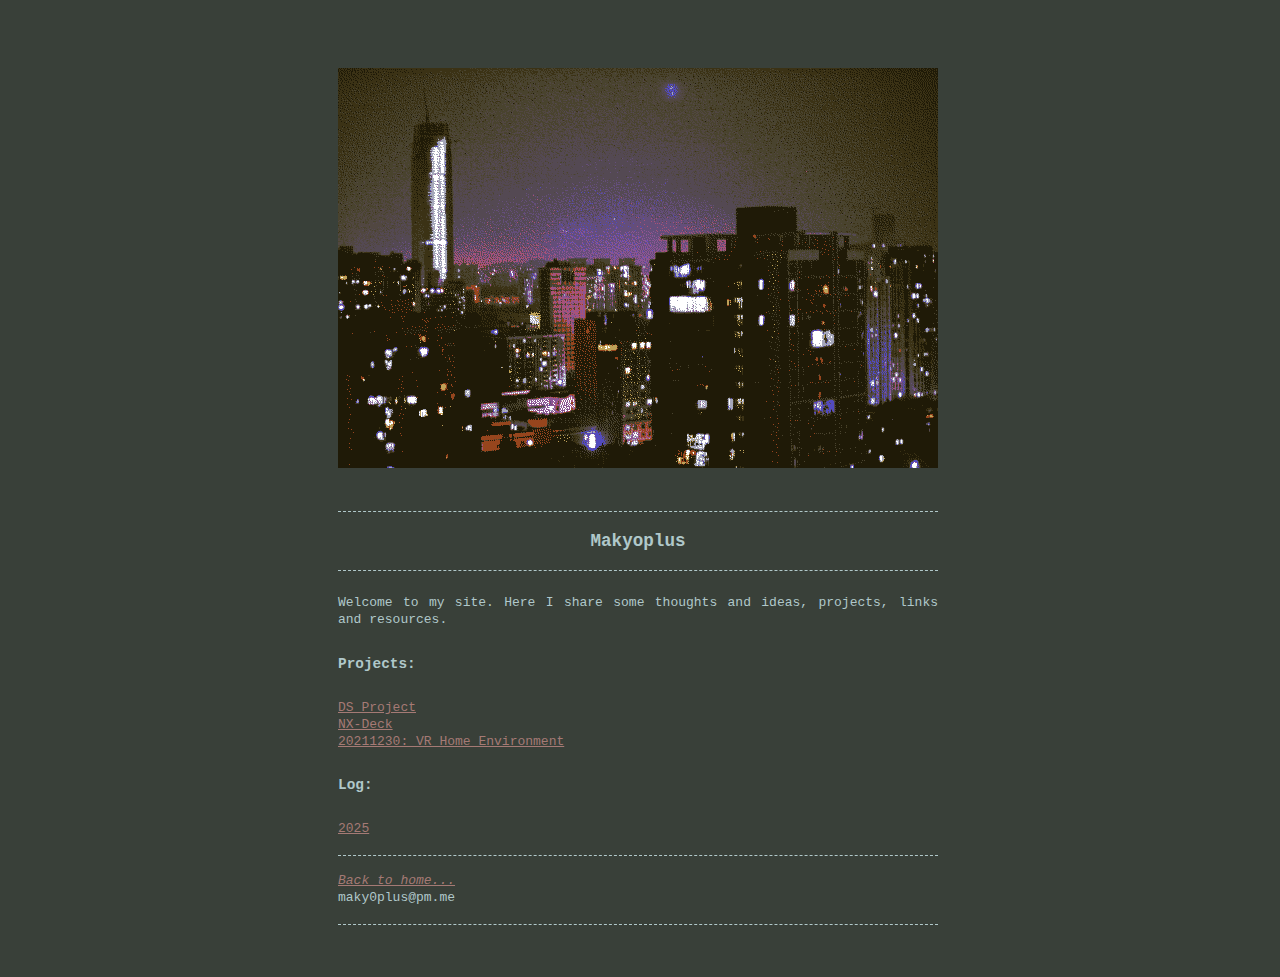
<file: index.html>
<!DOCTYPE html>
<html><head>
<meta http-equiv="content-type" content="text/html; charset=UTF-8">
	<title>MAKYOPLUS</title>
	<link rel="stylesheet" href="index.css">
</head>

<body>
	<header>
		<a href="https://makyoplus.github.io/index.html">
			<img src="index/cna_2.png" alt="makyoplus" style="padding-bottom: 15px">
		</a>
	</header>

	<h1>Makyoplus</h1>
	<p>Welcome to my site. Here I share some thoughts and ideas, projects, links and resources.</p>
	<h2>Projects:</h2>
	<p>
		<a href="https://makyoplus.github.io/dsproj.html">DS Project</a><br>
		<a href="https://makyoplus.github.io/nxdeck.html">NX-Deck</a><br>
		<a href="https://makyoplus.github.io/20211230.html">20211230: VR Home Environment</a><br>
	</p>
	<h2>Log:</h2>
	<p>
		<a href="https://makyoplus.github.io/2025log.html">2025</a><br>
	</p>
	<footer>
		<p>
			<a href="https://makyoplus.github.io/index.html"><i>Back to home...</i></a><br>
			maky0plus@pm.me
		</p>
	</footer>

</body></html>
</file>
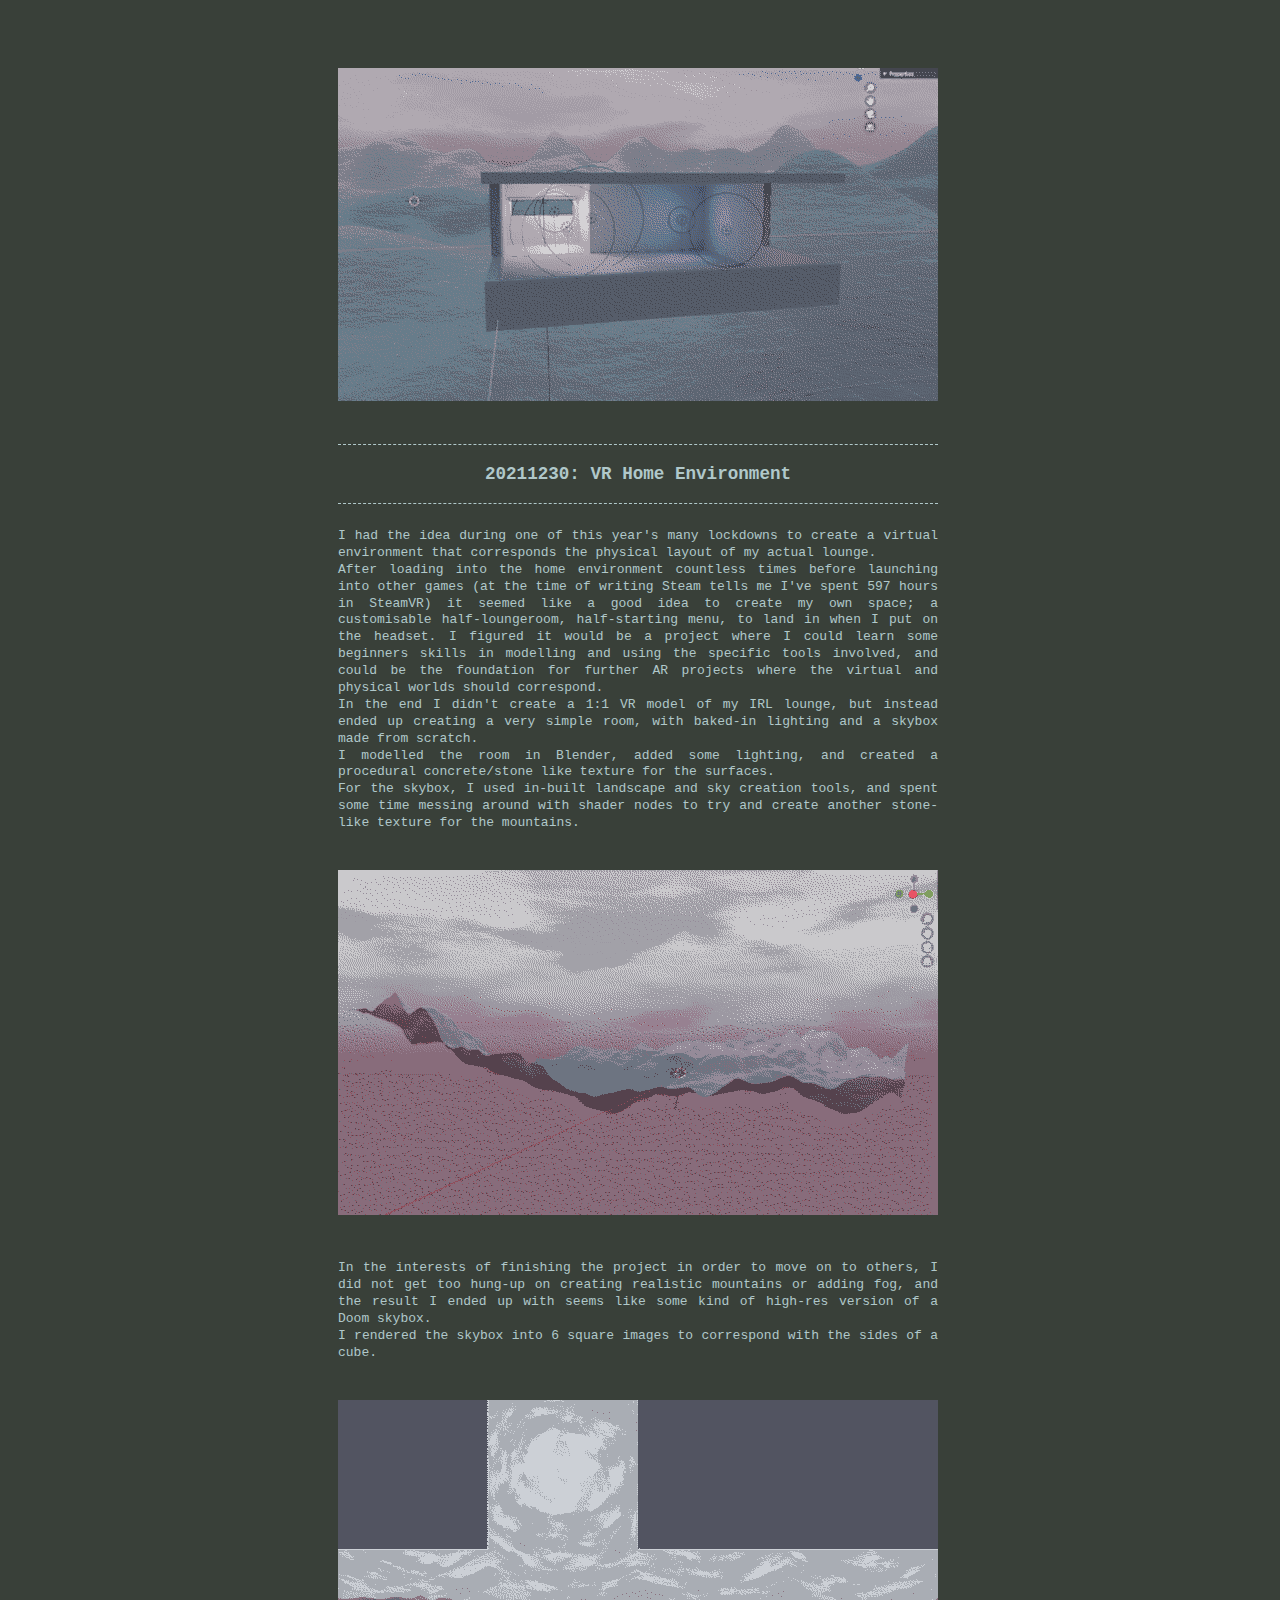
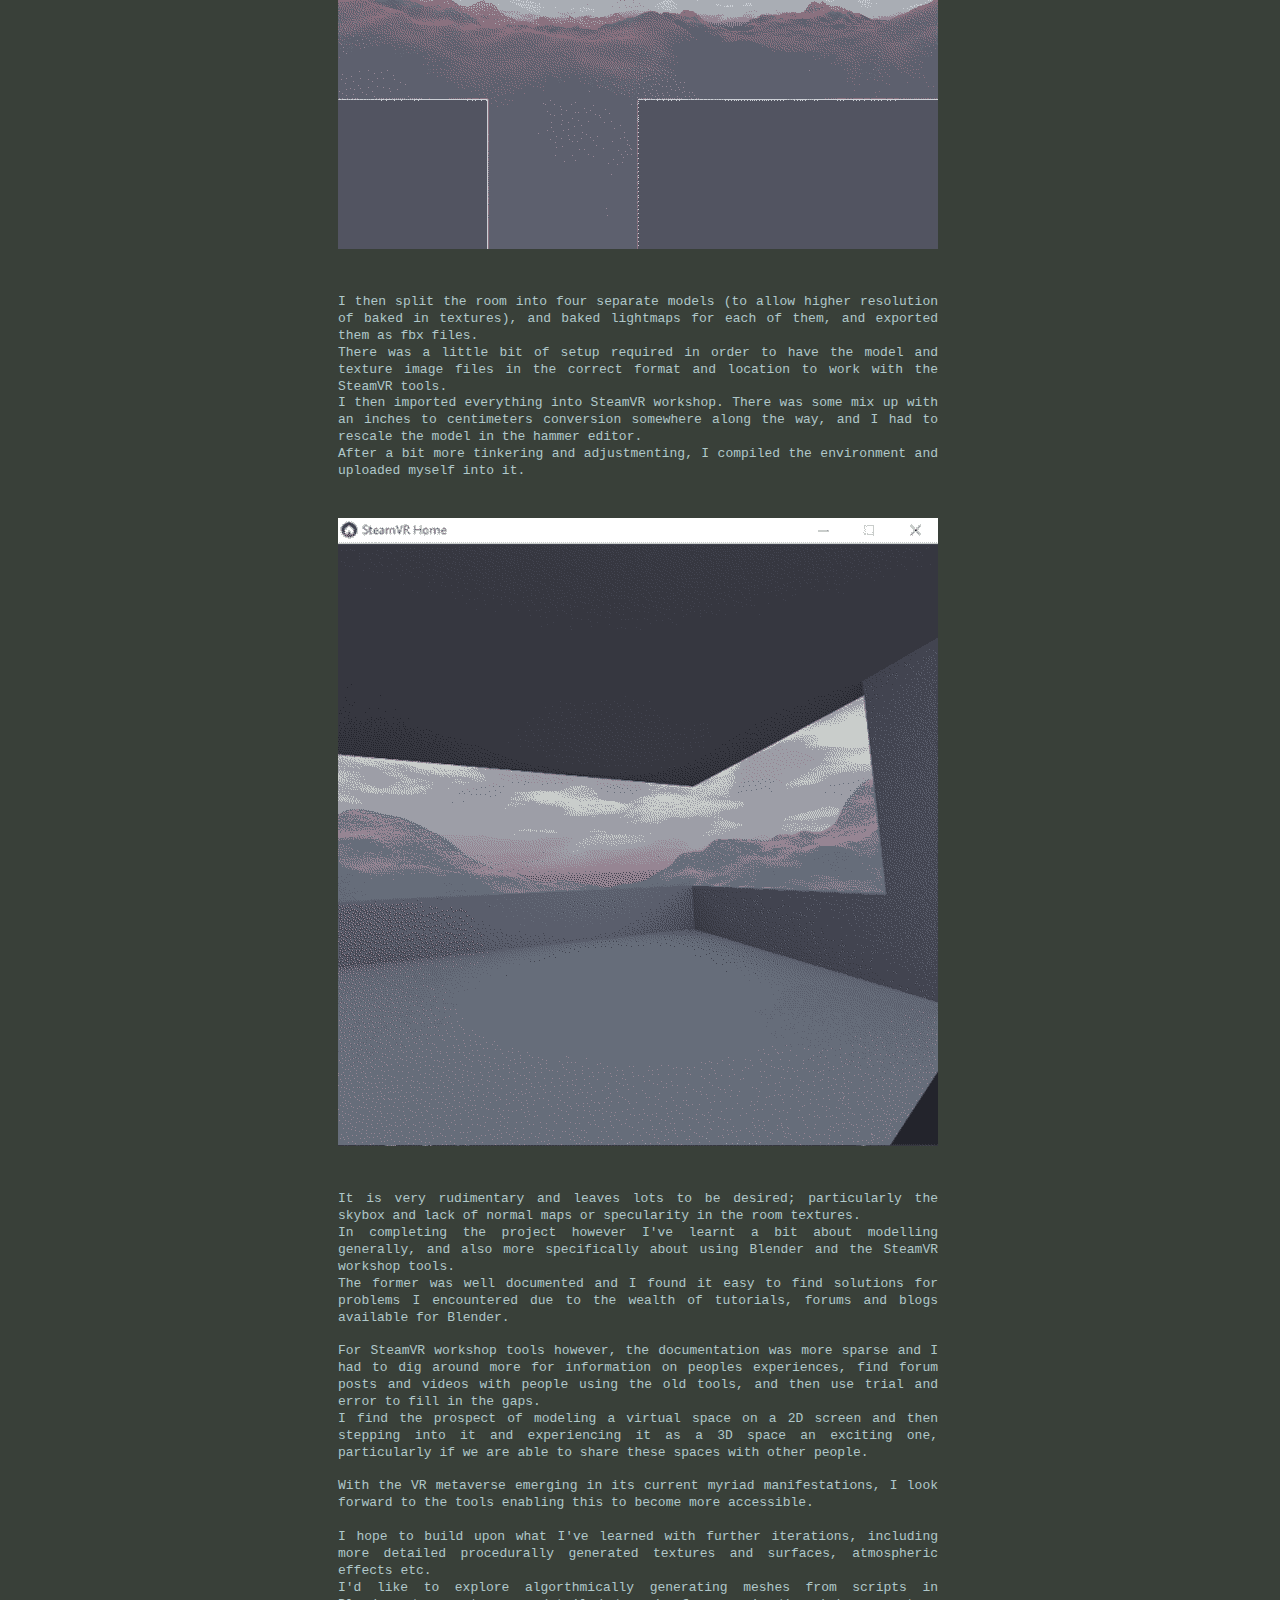
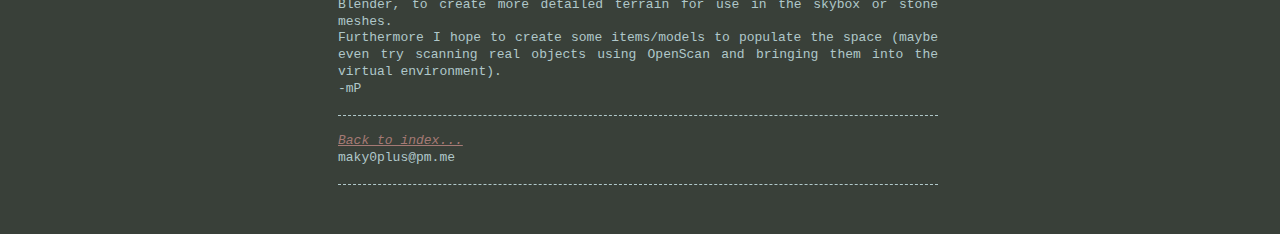
<file: 20211230.html>
<!DOCTYPE html>
<html><head>
<meta http-equiv="content-type" content="text/html; charset=UTF-8">
	<title>MAKYOPLUS</title>
	<link rel="stylesheet" href="index.css">
</head>

<body>

	<header>
		<a href="https://makyoplus.github.io/index.html">
			<img src="20211230/21211230_1.png" alt="makyoplus" style="padding-bottom: 15px">
		</a>
	</header>

	<h1>
		20211230: VR Home Environment
	</h1>

	<p>
	I had the idea  during one of this year's many lockdowns to create a virtual environment that corresponds the physical layout of my actual lounge.<br>
	After loading into the home environment countless times before launching into other games (at the time of writing Steam tells me I've spent 597 hours in SteamVR)
	it seemed like a good idea to create my own space;
	a customisable half-loungeroom, half-starting menu, to land in when I put on the headset.
	I figured it would be a project where I could learn some beginners skills in modelling and using the specific tools involved,
	 and could be the foundation for further AR projects where the virtual and physical worlds should correspond.<br>

	In the end I didn't create a 1:1 VR model of my IRL lounge, but instead ended up creating a very simple room, with baked-in lighting and a skybox made from scratch.<br>

	I modelled the room in Blender, added some lighting, and created a procedural concrete/stone like texture for the surfaces.<br>

	For the skybox, I used in-built landscape and sky creation tools, and spent some time messing around with shader nodes to try and create another stone-like texture for the mountains.<br>
	</p>

	<br><img src="20211230/21211230_2.png"><br><br>

	<p>
	In the interests of finishing the project in order to move on to others, I did not get too hung-up on creating realistic mountains or adding fog,
	and the result I ended up with seems like some kind of high-res version of a Doom skybox.<br>
	I rendered the skybox into 6 square images to correspond with the sides of a cube.<br>
	</p>

	<br><img src="20211230/21211230_3.png"><br><br>

	<p>
	I then split the room into four separate models (to allow higher resolution of baked in textures), and baked lightmaps for each of them, and exported them as fbx files. <br>
	There was a little bit of setup required in order to have the model and texture image files in the correct format and location to work with the SteamVR tools.<br>
	I then imported everything into SteamVR workshop. There was some mix up with an inches to centimeters conversion somewhere along the way, and I had to rescale the model in the hammer editor.<br>
	After a bit more tinkering and adjustmenting, I compiled the environment and uploaded myself into it.<br>
	</p>

	<br><img src="20211230/21211230_4.png"><br><br>

	<p>
	It is very rudimentary and leaves lots to be desired; particularly the skybox and lack of normal maps or specularity in the room textures.<br>
	In completing the project however I've learnt a bit about modelling generally, and also more specifically about using Blender and the SteamVR workshop tools. <br>
	The former was well documented and I found it easy to find solutions for problems I encountered due to the wealth of tutorials, forums and blogs available for Blender. <br><br>
	For SteamVR workshop tools however, the documentation was more sparse and I had to dig around more for information on peoples experiences, 
	find forum posts and videos with people using the old tools, and then use trial and error to fill in the gaps.<br>
	I find the prospect of modeling a virtual space on a 2D screen and then stepping into it and experiencing it as a 3D space an exciting one, particularly if we are able to share these spaces with other people.<br><br>
	With the VR metaverse emerging in its current myriad manifestations, I look forward to the tools enabling this to become more accessible.<br><br>
	I hope to build upon what I've learned with further iterations, including more detailed procedurally generated textures and surfaces, atmospheric effects etc.<br>
	I'd like to explore algorthmically generating meshes from scripts in Blender, to create more detailed terrain for use in the skybox or stone meshes.<br>
	Furthermore I hope to create some items/models to populate the space (maybe even try scanning real objects using OpenScan and bringing them into the virtual environment).<br>
	-mP<br>
	</p>

	<footer>
		<p>
			<a href="https://makyoplus.github.io/index.html"><i>Back to index...</i></a><br>
			maky0plus@pm.me
		</p>
	</footer>

</body></html>
</file>
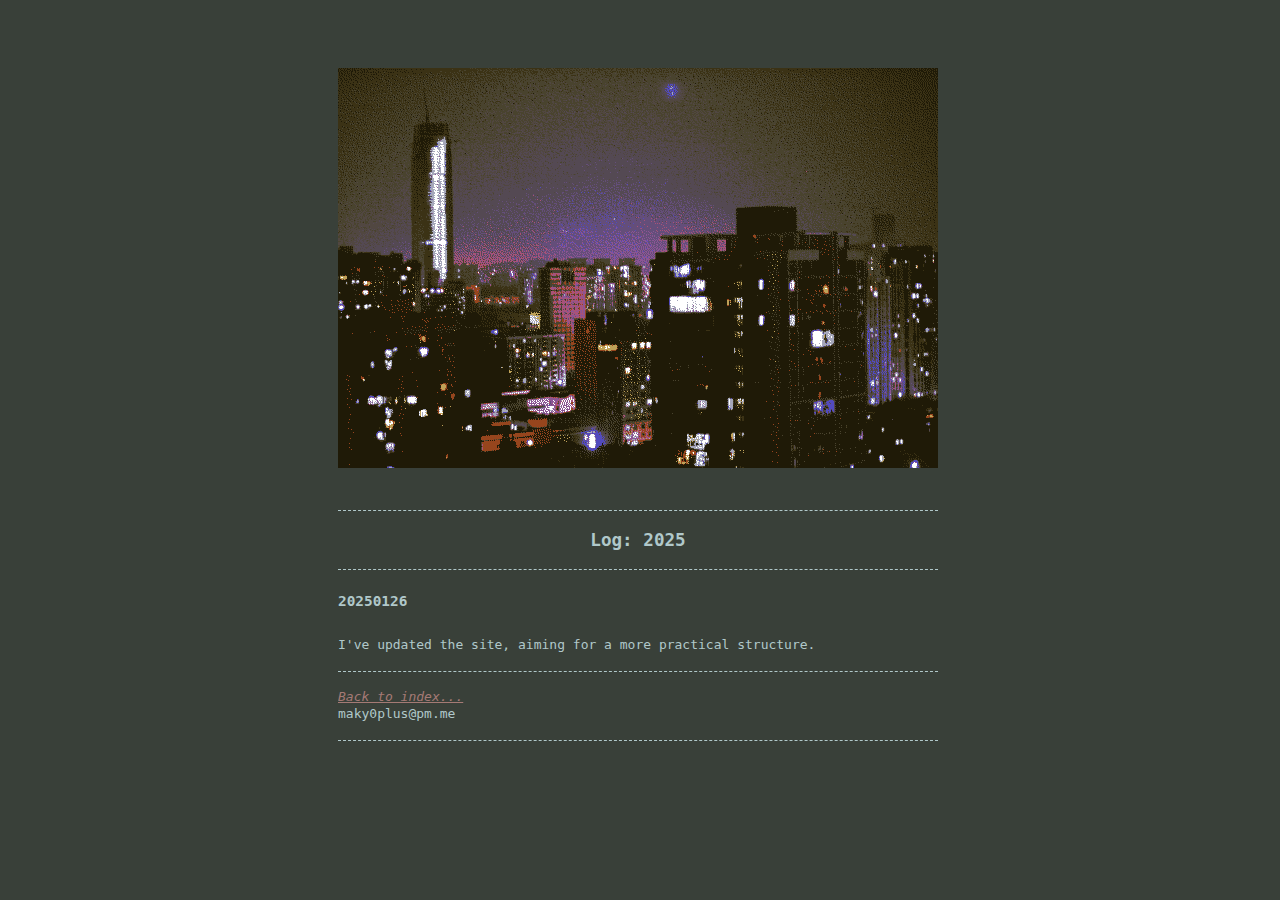
<file: 2025log.html>
<!DOCTYPE html>
<html><head>
<meta http-equiv="content-type" content="text/html; charset=UTF-8">
	<title>MAKYOPLUS</title>
	<link rel="stylesheet" href="index.css">
</head>

<body>
	<header>
		<a href="https://makyoplus.github.io/index.html">
			<img src="index/cna_2.png" alt="makyoplus" style="padding-bottom: 15px">
		</a>
	</header>

	<main>
		<h1>Log: 2025</h1>
		<h2>20250126</h2>
		<p>
		I've updated the site, aiming for a more practical structure.
		</p>
	</main>

	<footer>
		<p>
			<a href="https://makyoplus.github.io/index.html"><i>Back to index...</i></a><br>
			maky0plus@pm.me
		</p>
	</footer>

</body></html>
</file>
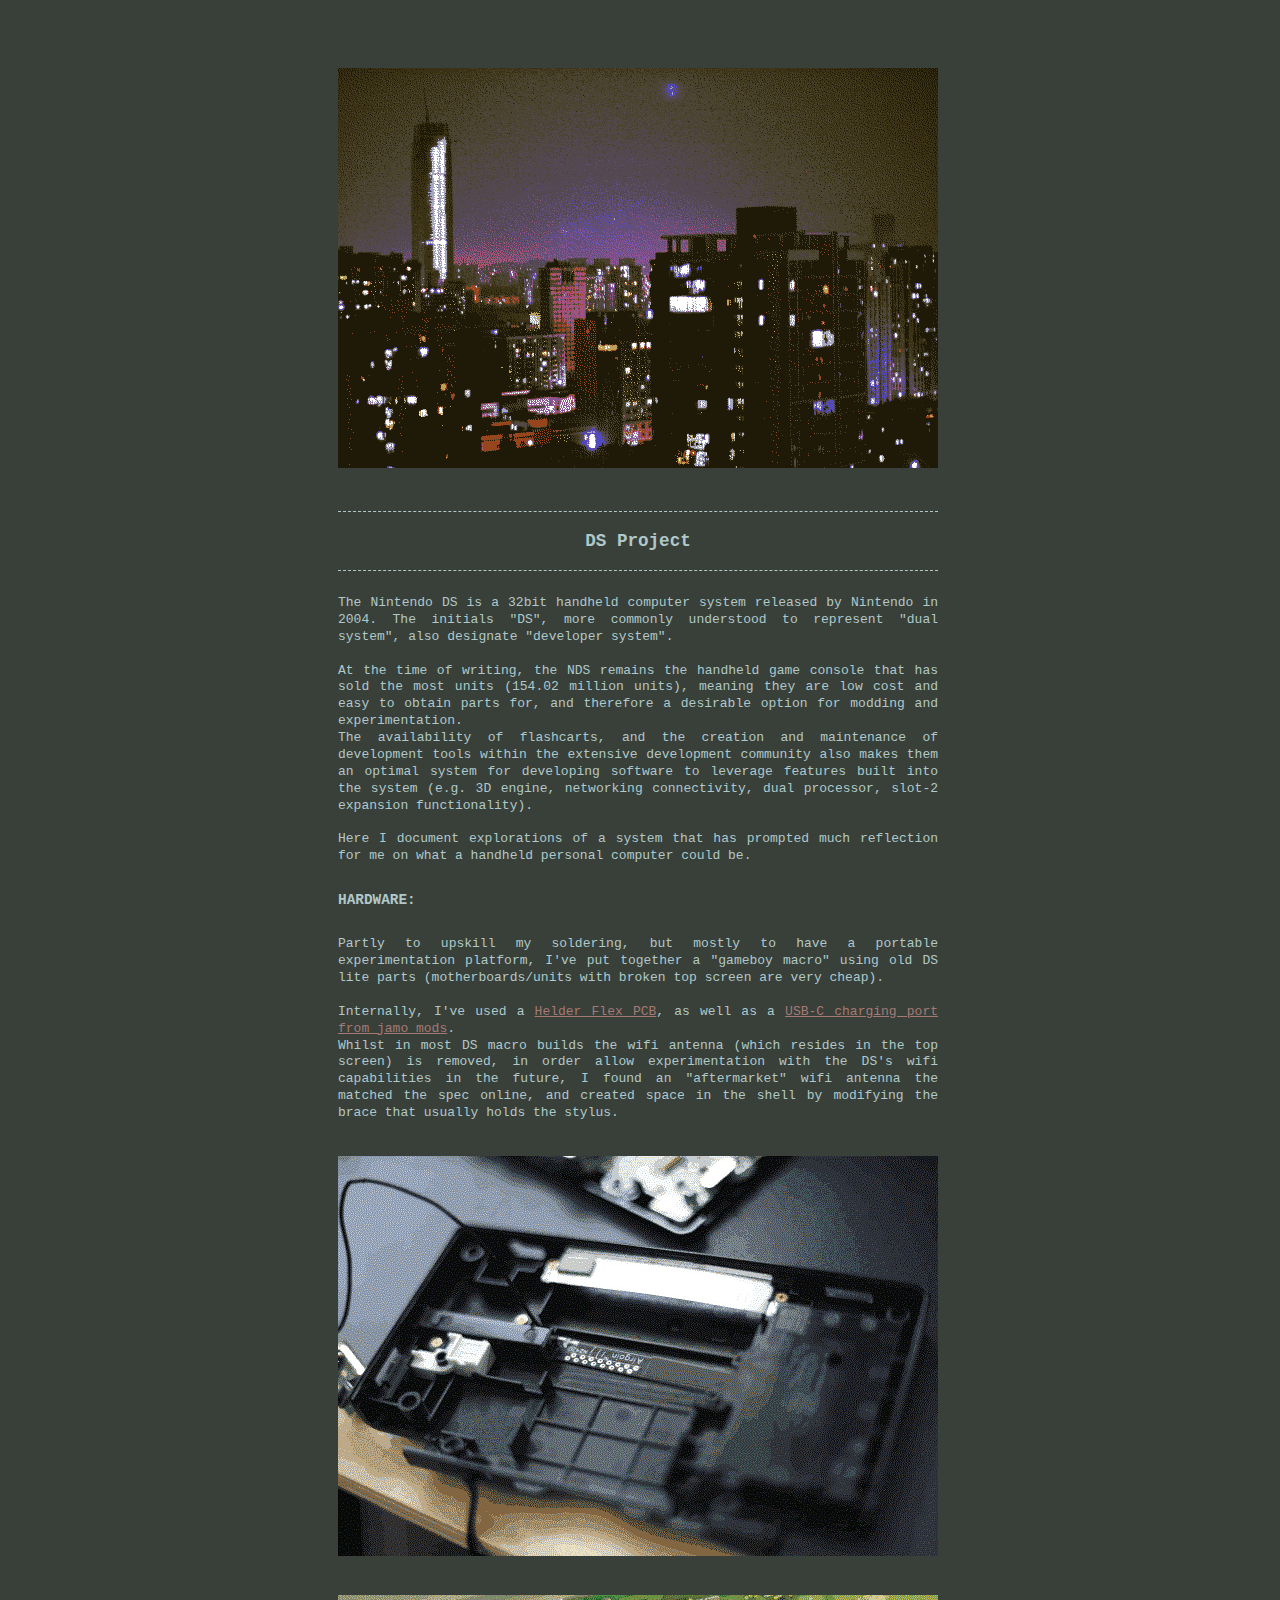
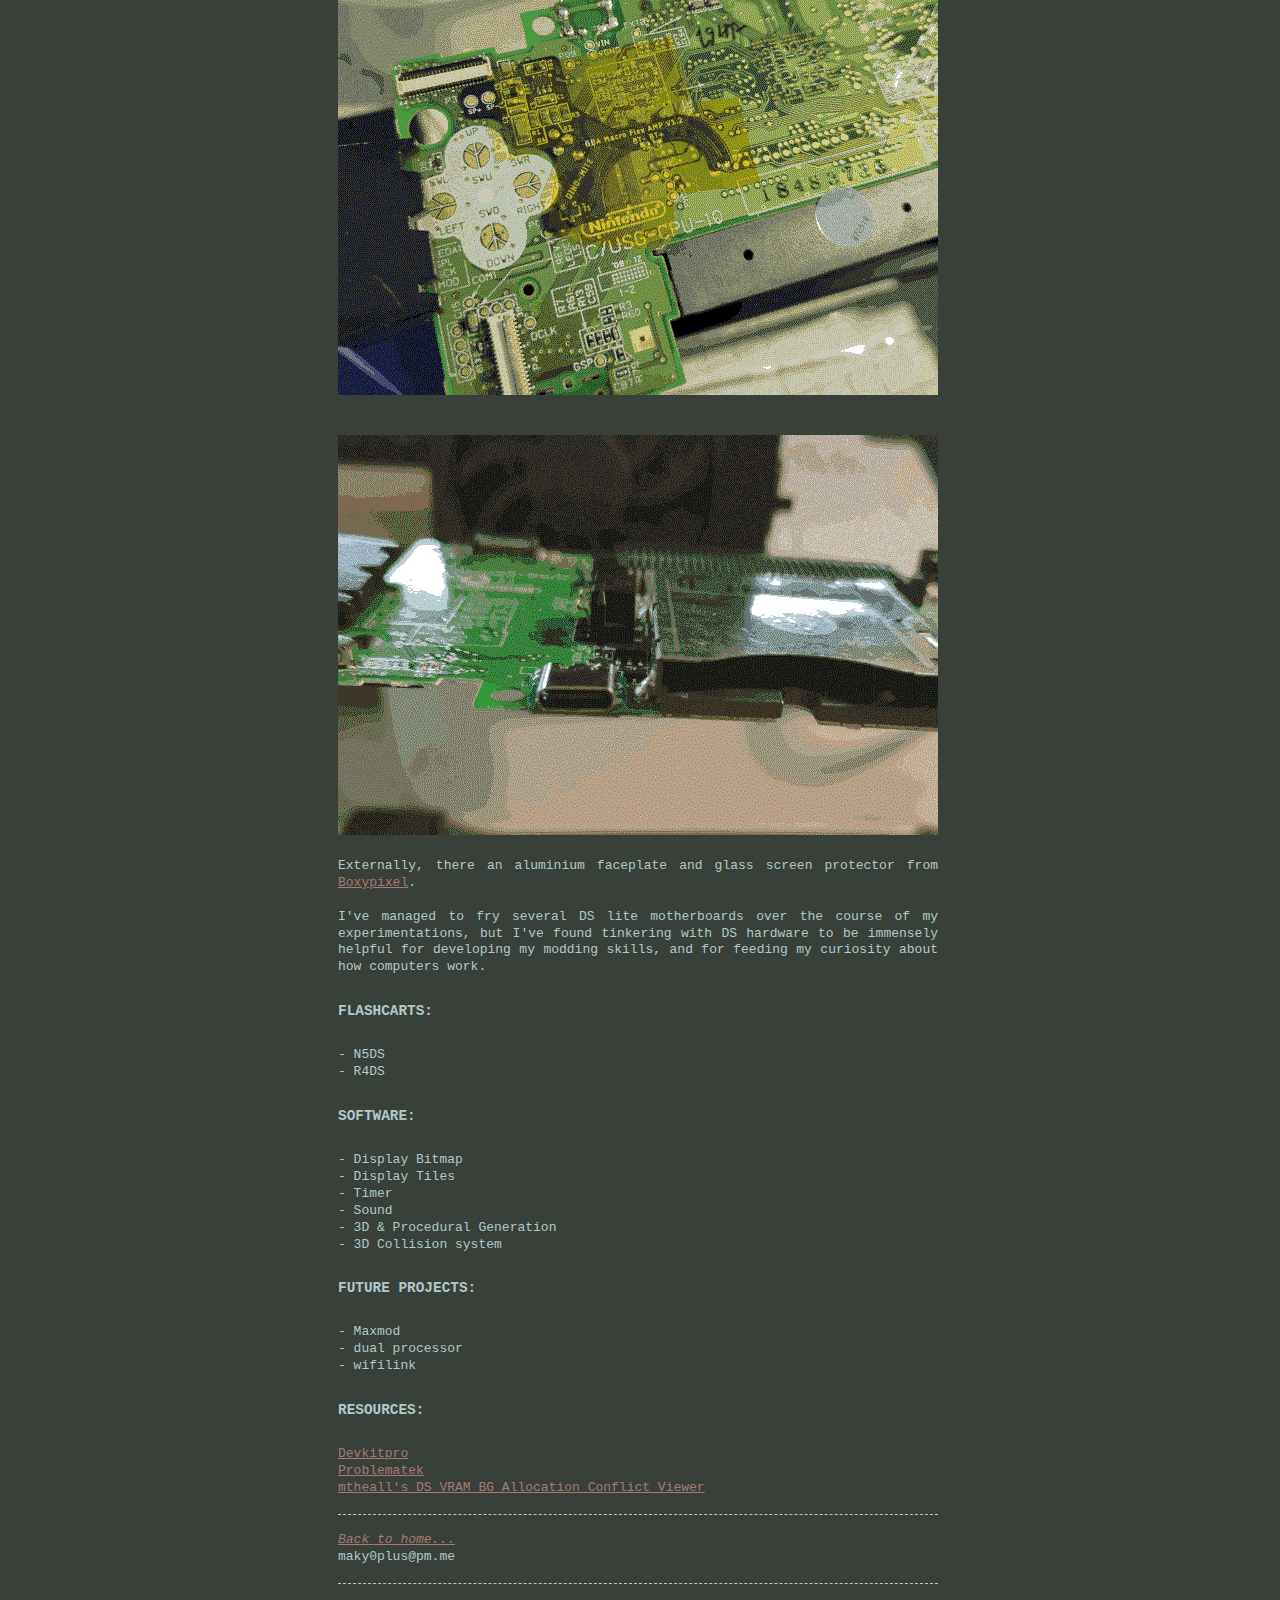
<file: dsproj.html>
<!DOCTYPE html>
<html><head>
<meta http-equiv="content-type" content="text/html; charset=UTF-8">
	<title>MAKYOPLUS</title>
	<link rel="stylesheet" href="index.css">
</head>

<body>
	<header>
		<a href="https://makyoplus.github.io/index.html">
			<img src="index/cna_2.png" alt="makyoplus" style="padding-bottom: 15px">
		</a>
	</header>

	<main>
		<h1>DS Project</h1>
		<p>
		The Nintendo DS is a 32bit handheld computer system released by Nintendo in 2004. The initials "DS", more commonly understood to represent "dual system", also designate "developer system".<br><br>
		At the time of writing, the NDS remains the handheld game console that has sold the most units (154.02 million units), meaning they are low cost and easy to obtain parts for, and therefore a desirable option for modding and experimentation.<br> The availability of flashcarts, and the creation and maintenance of development tools within the extensive development community also makes them an optimal system for developing software to leverage features built into the system (e.g. 3D engine, networking connectivity, dual processor, slot-2 expansion functionality).<br><br>

		Here I document explorations of a system that has prompted much reflection for me on what a handheld personal computer could be.
		</p>
		<h2>HARDWARE:</h2>
			<p>
			Partly to upskill my soldering, but mostly to have a portable experimentation platform, I've put together a "gameboy macro" using old DS lite
			parts (motherboards/units with broken top screen are very cheap).<br><br>
			Internally, I've used a <a href="https://heldergametech.com/shop/nintendo-ds-lite/nds-lite-flex-amp-for-gba-macro-mod/">Helder Flex PCB</a>, as well as a <a href="https://www.tindie.com/stores/jamosaur/">USB-C charging port from jamo_mods</a>.<br>
			Whilst in most DS macro builds the wifi antenna (which resides in the top screen) is removed, in order allow experimentation with the DS's wifi capabilities in the future, I found an "aftermarket" wifi antenna the matched the spec online, and created space in the shell by modifying the brace that usually holds the stylus.<br><br>

			<br><img src="dsproj/dsproj_0.jpg"><br><br>
			<br><img src="dsproj/dsproj_1.jpg"><br><br>
			<br><img src="dsproj/dsproj_2.jpg"><br><br>

			Externally, there an aluminium faceplate and glass screen protector from <a href="https://www.boxypixel.com/">Boxypixel</a>.<br><br>

			I've managed to fry several DS lite motherboards over the course of my experimentations, but I've found tinkering with DS hardware to be immensely helpful for developing my modding skills, and for feeding my curiosity about how computers work.<br>
			</p>
		<h2>FLASHCARTS:</h2>
			<p>
			- N5DS<br>
			- R4DS<br>
			</p>
		<h2>SOFTWARE:</h2>
			<p>
			- Display Bitmap<br>
			- Display Tiles<br>
			- Timer<br>
			- Sound<br>
			- 3D & Procedural Generation<br>
			- 3D Collision system<br>
			</p>
		<h2>FUTURE PROJECTS:</h2>
			<p>
			- Maxmod<br>
			- dual processor<br>
			- wifilink<br>
			</p>
		<h2>RESOURCES:</h2>
			<p>
			<a href="https://devkitpro.org/">Devkitpro</a><br>
			<a href="https://problemkaputt.de/gbatek.htm">Problematek</a><br>
			<a href="https://mtheall.com/vram.html">mtheall's DS VRAM BG Allocation Conflict Viewer</a><br>
			</p>
	</main>

	<footer>
		<p>
			<a href="https://makyoplus.github.io/index.html"><i>Back to home...</i></a><br>
			maky0plus@pm.me
		</p>
	</footer>

</body></html>
</file>
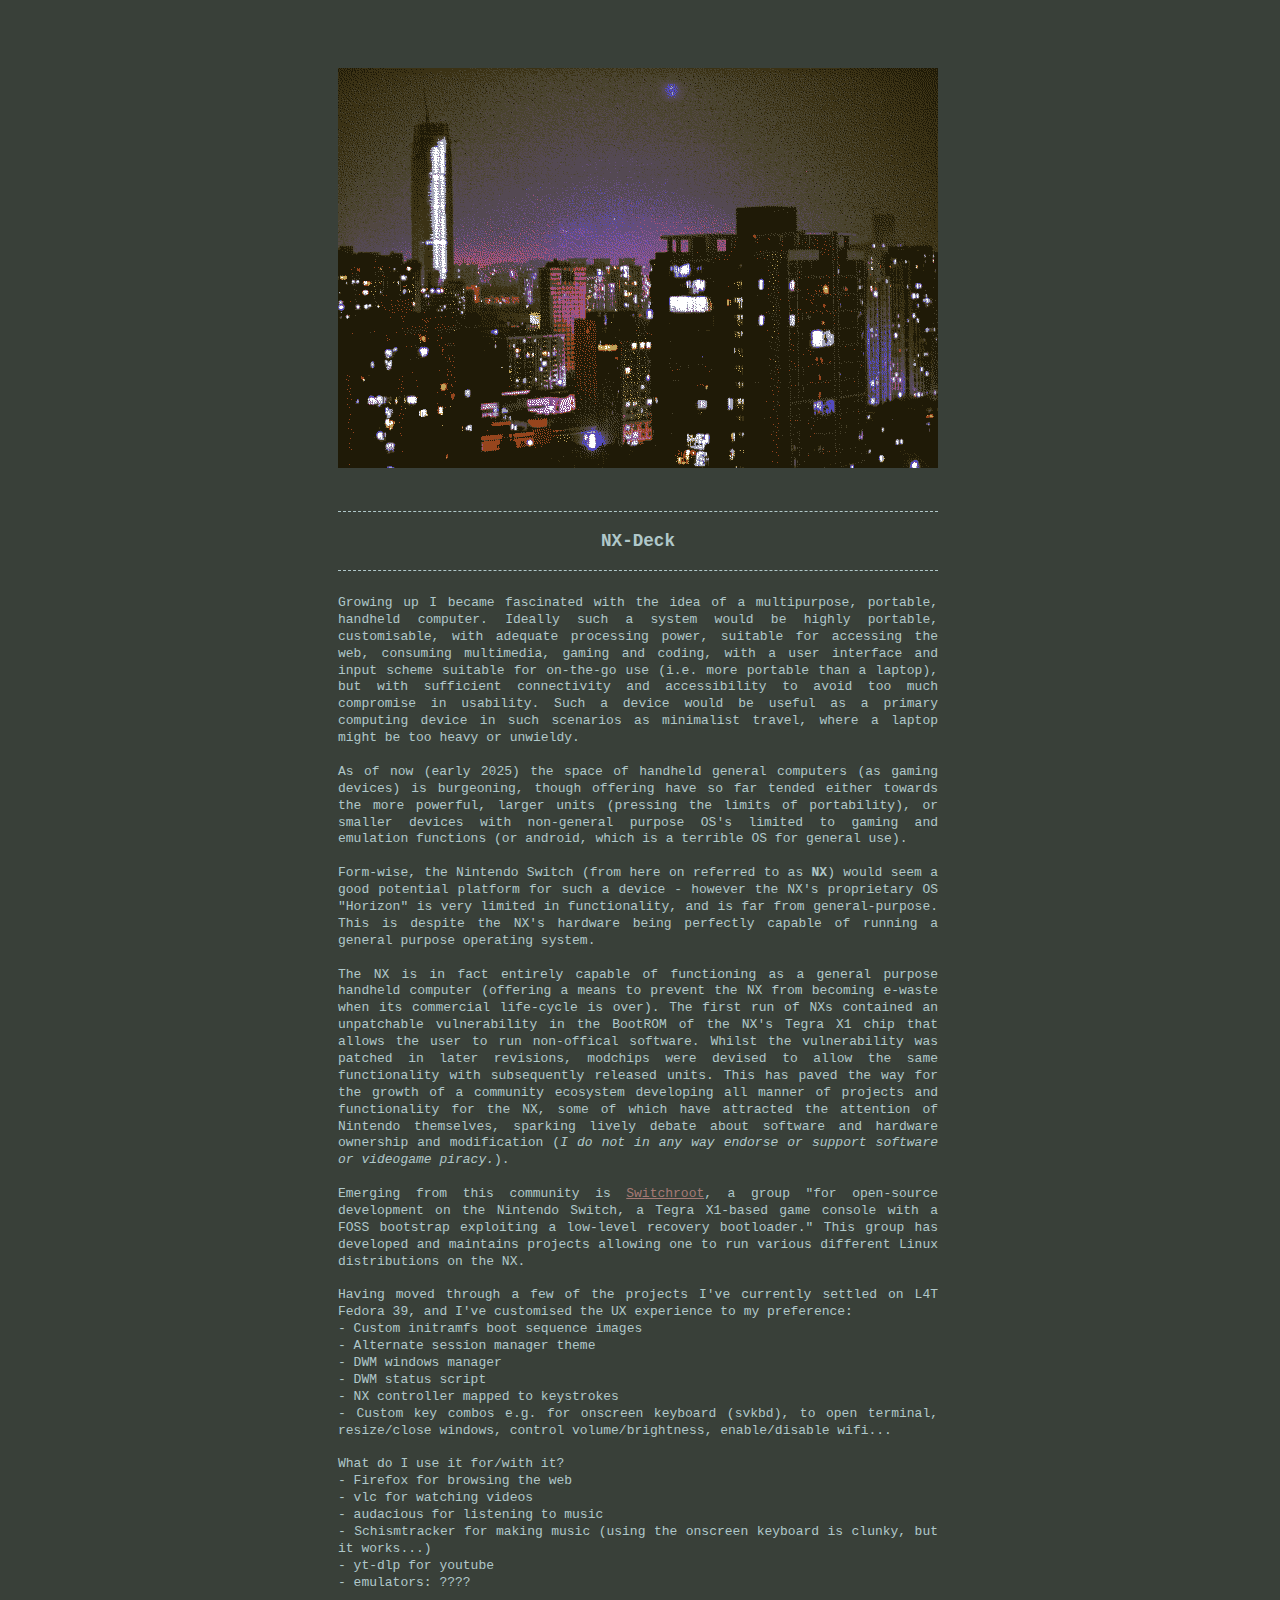
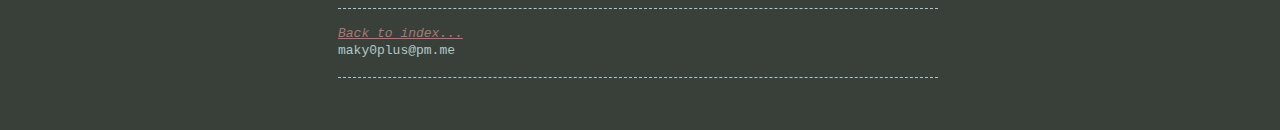
<file: nxdeck.html>
<!DOCTYPE html>
<html><head>
<meta http-equiv="content-type" content="text/html; charset=UTF-8">
	<title>MAKYOPLUS</title>
	<link rel="stylesheet" href="index.css">
</head>

<body>
	<header>
		<a href="https://makyoplus.github.io/index.html">
			<img src="index/cna_2.png" alt="makyoplus" style="padding-bottom: 15px">
		</a>
	</header>

	<main>
		<h1>NX-Deck</h1>

		<p>
		Growing up I became fascinated with the idea of a multipurpose, portable, handheld computer. Ideally such a system would be highly portable, customisable, with adequate processing power, suitable for accessing the web, consuming multimedia, gaming and coding, with a user interface and input scheme suitable for on-the-go use (i.e. more portable than a laptop), but with sufficient connectivity and accessibility to avoid too much compromise in usability. Such a device would be useful as a primary computing device in such scenarios as minimalist travel, where a laptop might be too heavy or unwieldy.<br><br>
		As of now (early 2025) the space of handheld general computers (as gaming devices) is burgeoning, though offering have so far tended either towards the more powerful, larger units (pressing the limits of portability), or smaller devices with non-general purpose OS's limited to gaming and emulation functions (or android, which is a terrible OS for general use).<br><br>
		Form-wise, the Nintendo Switch (from here on referred to as <b>NX</b>) would seem a good potential platform for such a device - however the NX's proprietary OS "Horizon" is very limited in functionality, and is far from general-purpose. This is despite the NX's hardware being perfectly capable of running a general purpose operating system.<br><br>
		The NX is in fact entirely capable of functioning as a general purpose handheld computer (offering a means to prevent the NX from becoming e-waste when its commercial life-cycle is over). The first run of NXs contained an unpatchable vulnerability in the BootROM of the NX's Tegra X1 chip that allows the user to run non-offical software. Whilst the vulnerability was patched in later revisions, modchips were devised to allow the same functionality with subsequently released units. This has paved the way for the growth of a community ecosystem developing all manner of projects and functionality for the NX, some of which have attracted the attention of Nintendo themselves, sparking lively debate about software and hardware ownership and modification (<i>I do not in any way endorse or support software or videogame piracy.</i>).<br><br>
		Emerging from this community is <a href="https://switchroot.org/">Switchroot</a>, a group "for open-source development on the Nintendo Switch, a Tegra X1-based game console with a FOSS bootstrap exploiting a low-level recovery bootloader." This group has developed and maintains projects allowing one to run various different Linux distributions on the NX.<br><br>
		Having moved through a few of the projects I've currently settled on L4T Fedora 39, and I've customised the UX experience to my preference:<br>
		- Custom initramfs boot sequence images<br>
		- Alternate session manager theme<br>
		- DWM windows manager<br>
		- DWM status script<br>
		- NX controller mapped to keystrokes<br>
		- Custom key combos e.g. for onscreen keyboard (svkbd), to open terminal, resize/close windows, control volume/brightness, enable/disable wifi...<br><br>
		What do I use it for/with it?<br>
			- Firefox for browsing the web<br>
			- vlc for watching videos<br>
			- audacious for listening to music<br>
			- Schismtracker for making music (using the onscreen keyboard is clunky, but it works...)<br>
			- yt-dlp for youtube<br>
			- emulators: ????<br>
		</p>
	</main>

	<footer>
		<p>
			<a href="https://makyoplus.github.io/index.html"><i>Back to index...</i></a><br>
			maky0plus@pm.me
		</p>
	</footer>

</body></html>
</file>
<file: index.css>
html {
	margin-left: auto;
	margin-right: auto;
	max-width: 800px;
	color: #b0c8ca;
	bodySize: 1.05rem;
}

body {
	color: #b0c8ca;
	background-color: #394039;
	overflow-x: hidden;
	padding: 45px 90px;
	max-width: 600px;
	font-family: monospace;
	line-height: 1.6;
	text-align: justify;
}

header {
	margin-top: 15px;
	margin-bottom: 15px;
}

	h1 {
		text-align: center;
		font-size: 1.1rem;
		border-top: 1px dashed #b0c8ca;
		border-bottom: 1px dashed #b0c8ca;
		padding-top: 15px;
		padding-bottom: 15px;
		margin: 20px 0;
	}

	h2 {
		text-align: left;
		font-size: 0.9rem;
		margin: 20px 0;
		padding-top: 0px;
		padding-bottom: 0px;
	}

	p {
		font-size: 1em;
		line-height: 1.3;
		letter-spacing: 0px;
		padding-top: 4px;
		padding-bottom: 4px;
	}

	p.bodyparagraph {
		font-size: 1em;
		text-align: left;

	}

nav {
	text-align: center;
	font-weight: 200;
	padding: 48px 0 32px 0;
	}

footer {
	position: bottom;
	left: 0;
	bottom: 0;
	overflow: hidden;
	margin-left: 0%;
	text-align: left;
	max-width: 600px;
	border-top: 1px dashed #b0c8ca;
	border-bottom: 1px dashed #b0c8ca;
}

a:link {
	color: #A57A75;
  background-color: transparent;
  text-decoration: underline;
}

a:visited {
  color: #537281;
  background-color: transparent;
  text-decoration: underline;
}

a:hover {
  color: #b0c8ca;
  background-color: transparent;
  text-decoration: underline;
}
</file>
